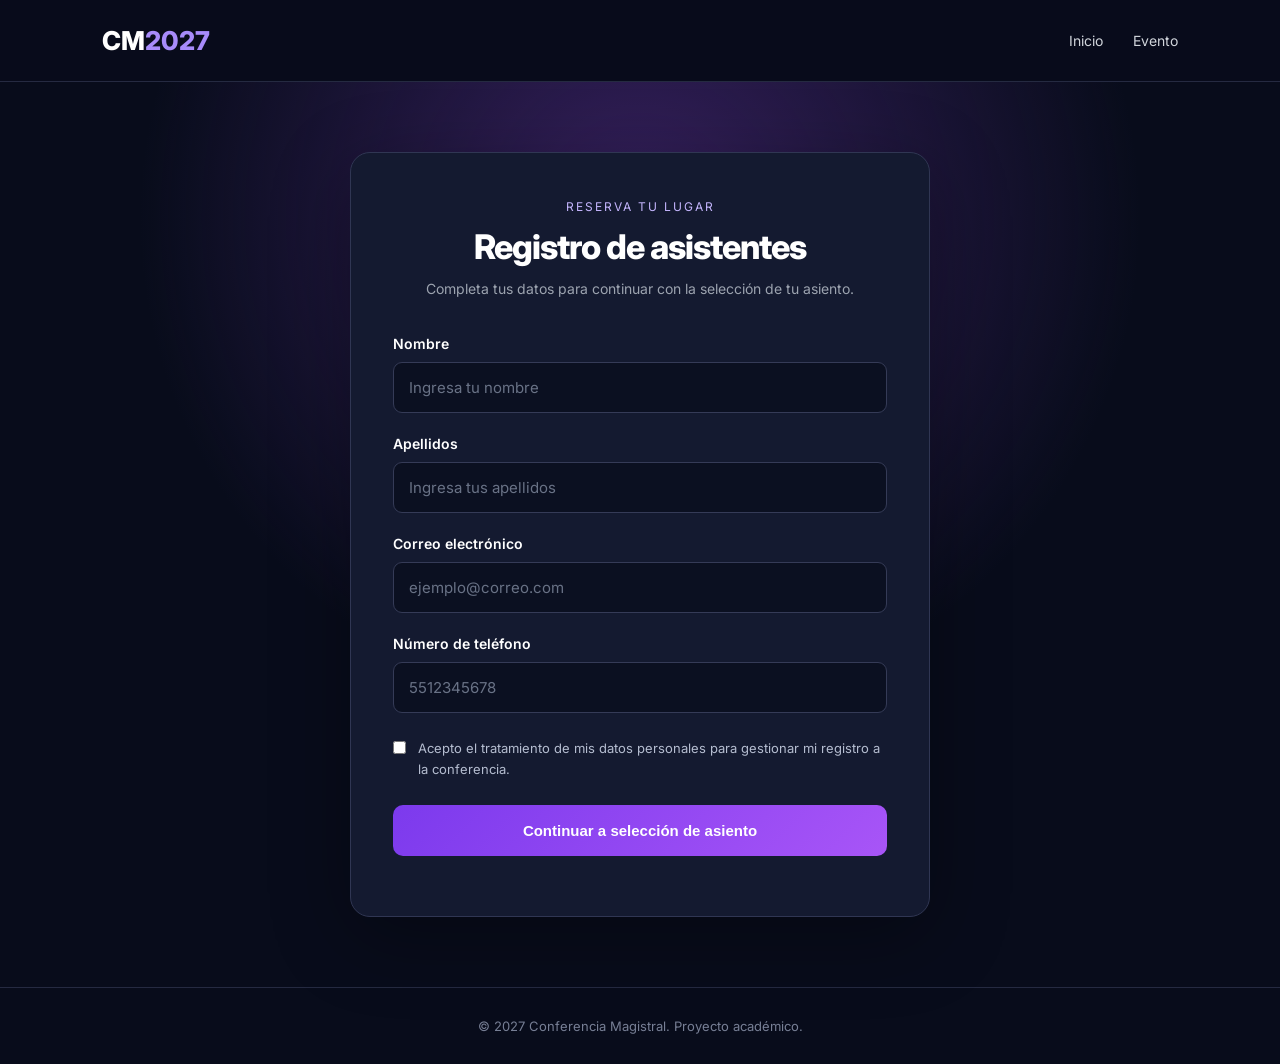
<file: registro.html>
<!DOCTYPE html>
<html lang="es">
<head>
    <meta charset="UTF-8">
    <meta name="viewport"
          content="width=device-width, initial-scale=1.0">

    <title>Registro | Conferencia Magistral</title>

    <link rel="preconnect"
          href="https://fonts.googleapis.com">
    <link rel="preconnect"
          href="https://fonts.gstatic.com"
          crossorigin>

    <link href="https://fonts.googleapis.com/css2?family=Inter:wght@400;500;600;700;800&display=swap"
          rel="stylesheet">

    <link rel="stylesheet" href="css/estilos.css">
    <link rel="stylesheet" href="css/registro.css">
</head>

<body>

    <header class="navbar">
        <a href="index.html" class="logo">
            CM<span>2027</span>
        </a>

        <nav>
            <a href="index.html">Inicio</a>
            <a href="index.html#informacion">Evento</a>
        </nav>
    </header>

    <main class="registro-pagina">

        <section class="registro-contenedor">

            <div class="registro-encabezado">
                <span class="registro-etiqueta">
                    RESERVA TU LUGAR
                </span>

                <h1>Registro de asistentes</h1>

                <p>
                    Completa tus datos para continuar
                    con la selección de tu asiento.
                </p>
            </div>

            <form id="formRegistro">

                <div class="campo">
                    <label for="nombre">Nombre</label>
                    <input type="text"
                           id="nombre"
                           placeholder="Ingresa tu nombre"
                           maxlength="80"
                           autocomplete="given-name"
                           required>
                </div>

                <div class="campo">
                    <label for="apellidos">Apellidos</label>
                    <input type="text"
                           id="apellidos"
                           placeholder="Ingresa tus apellidos"
                           maxlength="120"
                           autocomplete="family-name"
                           required>
                </div>

                <div class="campo">
                    <label for="correo">
                        Correo electrónico
                    </label>

                    <input type="email"
                           id="correo"
                           placeholder="ejemplo@correo.com"
                           maxlength="254"
                           autocomplete="email"
                           required>
                </div>

                <div class="campo">
                    <label for="telefono">
                        Número de teléfono
                    </label>

                    <input type="tel"
                           id="telefono"
                           placeholder="5512345678"
                           pattern="[0-9]{10}"
                           maxlength="10"
                           inputmode="numeric"
                           autocomplete="tel"
                           required>
                </div>

                <label class="privacidad">
                    <input type="checkbox"
                           id="privacidad"
                           required>

                    <span>
                        Acepto el tratamiento de mis
                        datos personales para gestionar
                        mi registro a la conferencia.
                    </span>
                </label>

                <button type="submit"
                        class="btn-registro">
                    Continuar a selección de asiento
                </button>

                <p id="mensaje" class="mensaje"
                   role="alert"></p>

            </form>

        </section>

    </main>

    <footer>
        <p>
            © 2027 Conferencia Magistral.
            Proyecto académico.
        </p>
    </footer>

    <script src="js/registro.js"></script>

</body>
</html>
</file>
<file: css/estilos.css>
* {
    margin: 0;
    padding: 0;
    box-sizing: border-box;
}

html {
    scroll-behavior: smooth;
}

body {
    background: #080c1b;
    color: #ffffff;
    font-family: 'Inter', sans-serif;
}

a {
    text-decoration: none;
    color: inherit;
}

.navbar {
    display: flex;
    align-items: center;
    justify-content: space-between;
    padding: 25px 8%;
    background: rgba(8, 12, 27, 0.9);
    border-bottom: 1px solid #252a41;
}

.logo {
    font-size: 26px;
    font-weight: 800;
}

.logo span {
    color: #a78bfa;
}

nav {
    display: flex;
    align-items: center;
    gap: 30px;
}

nav a {
    color: #d1d5db;
    font-size: 14px;
}

nav a:hover {
    color: #a78bfa;
}

.nav-btn {
    padding: 12px 20px;
    border: 1px solid #8b5cf6;
    border-radius: 8px;
}

.hero {
    min-height: 650px;
    display: flex;
    align-items: center;
    justify-content: space-between;
    padding: 90px 8%;
    gap: 40px;

    background:
        radial-gradient(
            circle at 75% 40%,
            #342066 0%,
            transparent 40%
        ),
        #080c1b;
}

.hero-content {
    max-width: 660px;
}

.etiqueta {
    display: inline-block;
    padding: 10px 18px;
    border: 1px solid #7c3aed;
    border-radius: 30px;
    color: #c4b5fd;
    font-size: 12px;
    letter-spacing: 2px;
    margin-bottom: 25px;
}

h1 {
    font-size: clamp(45px, 6vw, 78px);
    font-weight: 800;
    line-height: 1.05;
    letter-spacing: -3px;
}

h1 span {
    display: block;
    color: #a78bfa;
}

.hero h2 {
    font-size: 23px;
    margin-top: 25px;
    color: #e5e7eb;
}

.hero p {
    color: #9ca3af;
    line-height: 1.9;
    margin-top: 20px;
    max-width: 540px;
}

.botones {
    display: flex;
    gap: 15px;
    margin-top: 35px;
}

.btn-principal,
.btn-secundario {
    padding: 16px 26px;
    border-radius: 10px;
    font-weight: 600;
    transition: 0.3s;
    text-align: center;
}

.btn-principal {
    background: #7c3aed;
    color: white;
    box-shadow: 0 8px 35px #7c3aed55;
}

.btn-principal:hover {
    background: #9661ff;
    transform: translateY(-3px);
}

.btn-secundario {
    border: 1px solid #4b5563;
}

.btn-secundario:hover {
    border-color: #a78bfa;
    background: #ffffff10;
}

.hero-decoracion {
    flex-shrink: 0;
}

.circulo {
    width: 340px;
    height: 340px;
    border: 2px solid #8b5cf6;
    border-radius: 50%;
    display: flex;
    align-items: center;
    justify-content: center;
    box-shadow:
        0 0 90px #7c3aed44,
        inset 0 0 70px #7c3aed33;
    animation: flotar 5s ease-in-out infinite;
}

.circulo-interno {
    width: 230px;
    height: 230px;
    border-radius: 50%;
    display: flex;
    align-items: center;
    justify-content: center;
    background: linear-gradient(
        135deg,
        #8b5cf6,
        #312e81
    );
    font-size: 85px;
    font-weight: 800;
    box-shadow: 0 0 65px #8b5cf666;
}

@keyframes flotar {
    0%, 100% {
        transform: translateY(0);
    }
    50% {
        transform: translateY(-18px);
    }
}

.informacion {
    padding: 90px 8%;
    text-align: center;
}

.informacion h2 {
    font-size: 36px;
}

.subtitulo {
    color: #9ca3af;
    margin-top: 15px;
}

.tarjetas {
    display: grid;
    grid-template-columns: repeat(3, 1fr);
    gap: 25px;
    margin-top: 45px;
}

.tarjeta {
    background: #141a30;
    border: 1px solid #2b3150;
    padding: 38px 25px;
    border-radius: 16px;
    transition: 0.3s;
}

.tarjeta:hover {
    transform: translateY(-7px);
    border-color: #8b5cf6;
}

.tarjeta-icono {
    font-size: 34px;
    margin-bottom: 20px;
}

.tarjeta h3 {
    margin-bottom: 15px;
}

.tarjeta p {
    color: #aeb7c8;
    line-height: 1.6;
}

footer {
    text-align: center;
    padding: 30px;
    color: #777f95;
    border-top: 1px solid #252a41;
    font-size: 13px;
}

@media (max-width: 950px) {
    .hero-decoracion {
        display: none;
    }

    .hero {
        min-height: 560px;
    }

    .tarjetas {
        grid-template-columns: 1fr;
    }
}

@media (max-width: 600px) {
    .navbar {
        padding: 20px 5%;
    }

    nav {
        gap: 12px;
    }

    nav a:not(.nav-btn) {
        display: none;
    }

    .hero {
        padding: 75px 6%;
    }

    h1 {
        letter-spacing: -2px;
    }

    .botones {
        flex-direction: column;
    }

    .informacion {
        padding: 65px 6%;
    }
}
</file>
<file: css/registro.css>
.registro-pagina {
    min-height: 90vh;
    display: flex;
    align-items: center;
    justify-content: center;
    padding: 70px 20px;
    background:
        radial-gradient(circle at 50% 15%,
            #36205e 0%, transparent 50%),
        #080c1b;
}

.registro-contenedor {
    width: 100%;
    max-width: 580px;
    padding: 42px;
    border-radius: 20px;
    background: #141a30;
    border: 1px solid #303653;
    box-shadow: 0 20px 80px #00000050;
}

.registro-encabezado {
    text-align: center;
    margin-bottom: 35px;
}

.registro-etiqueta {
    display: inline-block;
    font-size: 12px;
    letter-spacing: 2px;
    color: #c4b5fd;
    margin-bottom: 15px;
}

.registro-encabezado h1 {
    font-size: 34px;
    letter-spacing: -1px;
    margin-bottom: 12px;
}

.registro-encabezado p {
    color: #9ca3af;
    font-size: 14px;
    line-height: 1.7;
}

.campo {
    margin-bottom: 22px;
}

.campo label {
    display: block;
    font-size: 14px;
    font-weight: 600;
    margin-bottom: 10px;
}

.campo input {
    width: 100%;
    padding: 15px;
    border-radius: 9px;
    border: 1px solid #353b57;
    background: #0b1021;
    color: white;
    font-family: inherit;
    font-size: 15px;
    outline: none;
    transition: 0.3s;
}

.campo input:focus {
    border-color: #a78bfa;
    box-shadow: 0 0 0 3px #8b5cf622;
}

.campo input::placeholder {
    color: #697286;
}

.privacidad {
    display: flex;
    align-items: flex-start;
    gap: 12px;
    margin: 25px 0;
    color: #b5bdd0;
    font-size: 13px;
    line-height: 1.6;
}

.privacidad input {
    margin-top: 3px;
    accent-color: #8b5cf6;
}

.btn-registro {
    width: 100%;
    padding: 17px;
    background: linear-gradient(135deg,
        #7c3aed, #a855f7);
    border: none;
    border-radius: 10px;
    color: white;
    font-size: 15px;
    font-weight: 700;
    cursor: pointer;
    transition: 0.3s;
}

.btn-registro:hover {
    transform: translateY(-2px);
    box-shadow: 0 10px 30px #7c3aed55;
}

.mensaje {
    margin-top: 18px;
    text-align: center;
    color: #fca5a5;
    font-size: 13px;
}

@media (max-width: 600px) {
    .registro-contenedor {
        padding: 28px 22px;
    }

    .registro-encabezado h1 {
        font-size: 27px;
    }
}
</file>
